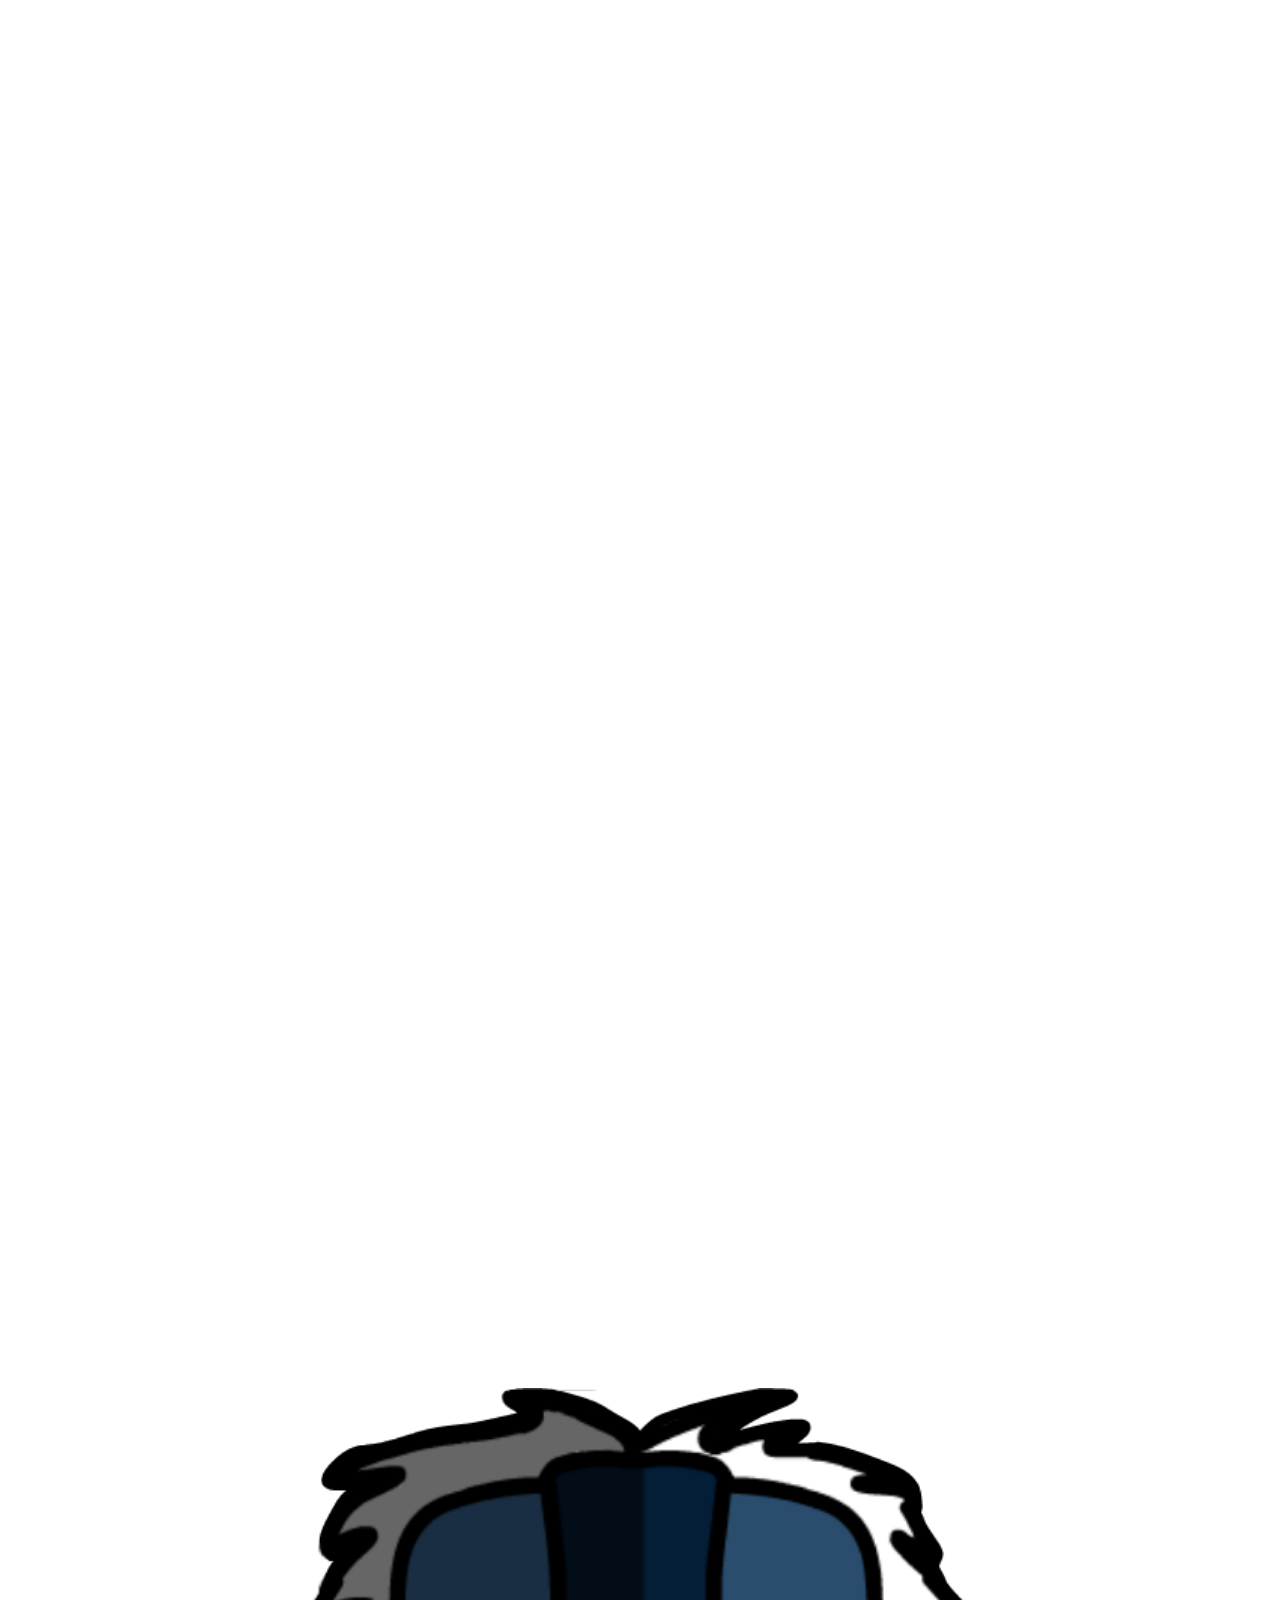
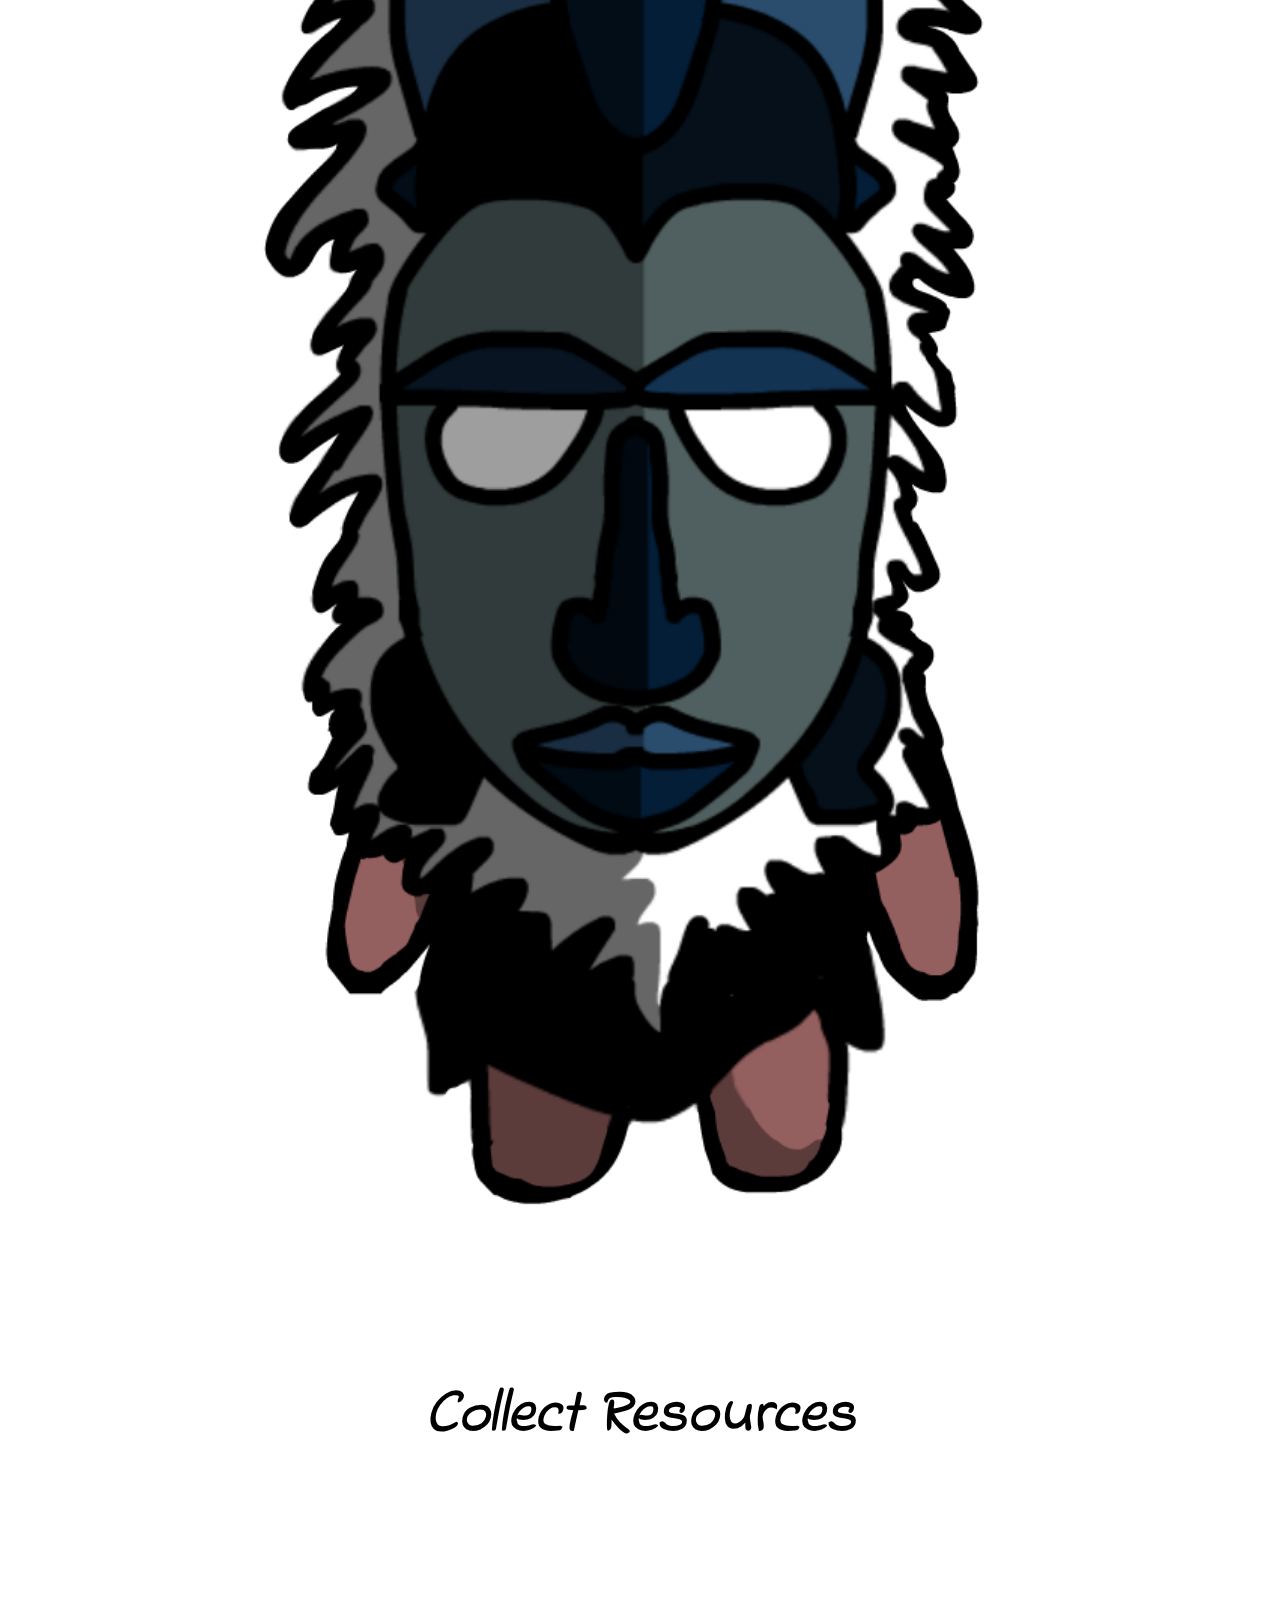
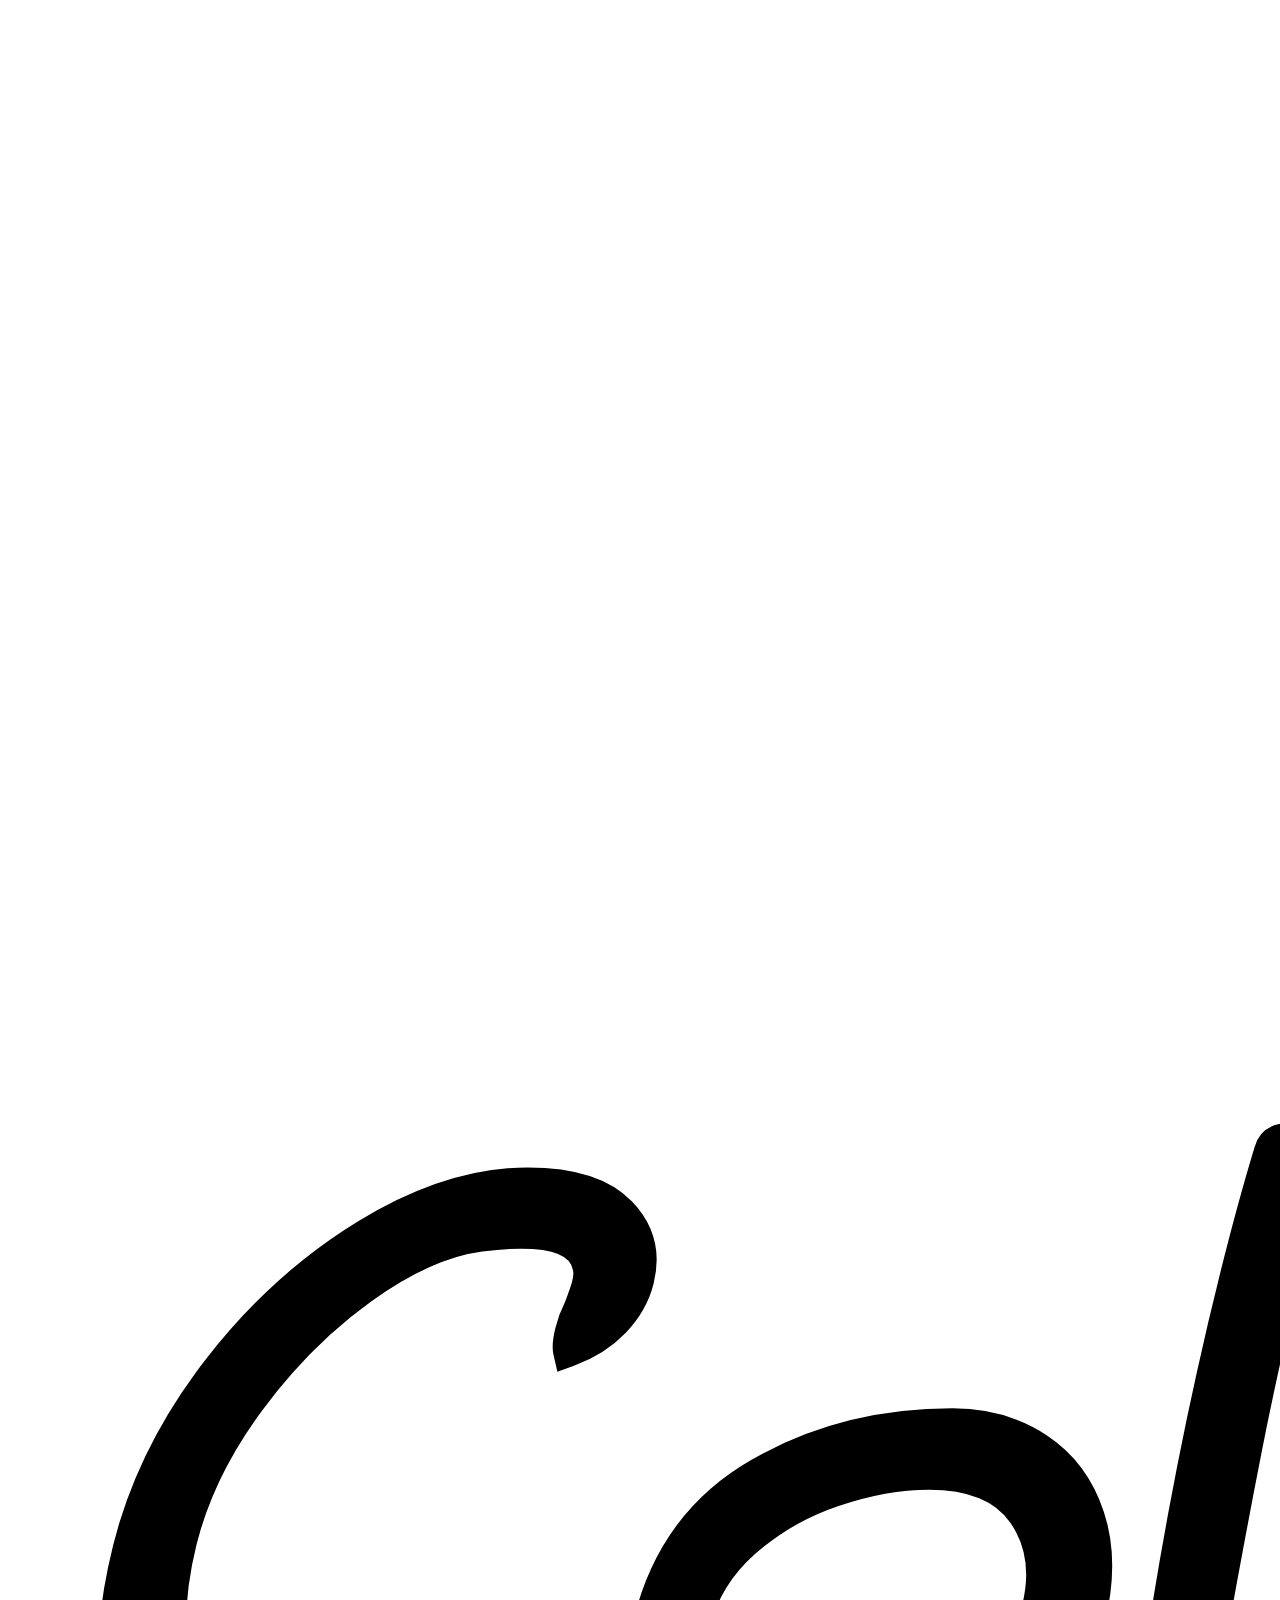
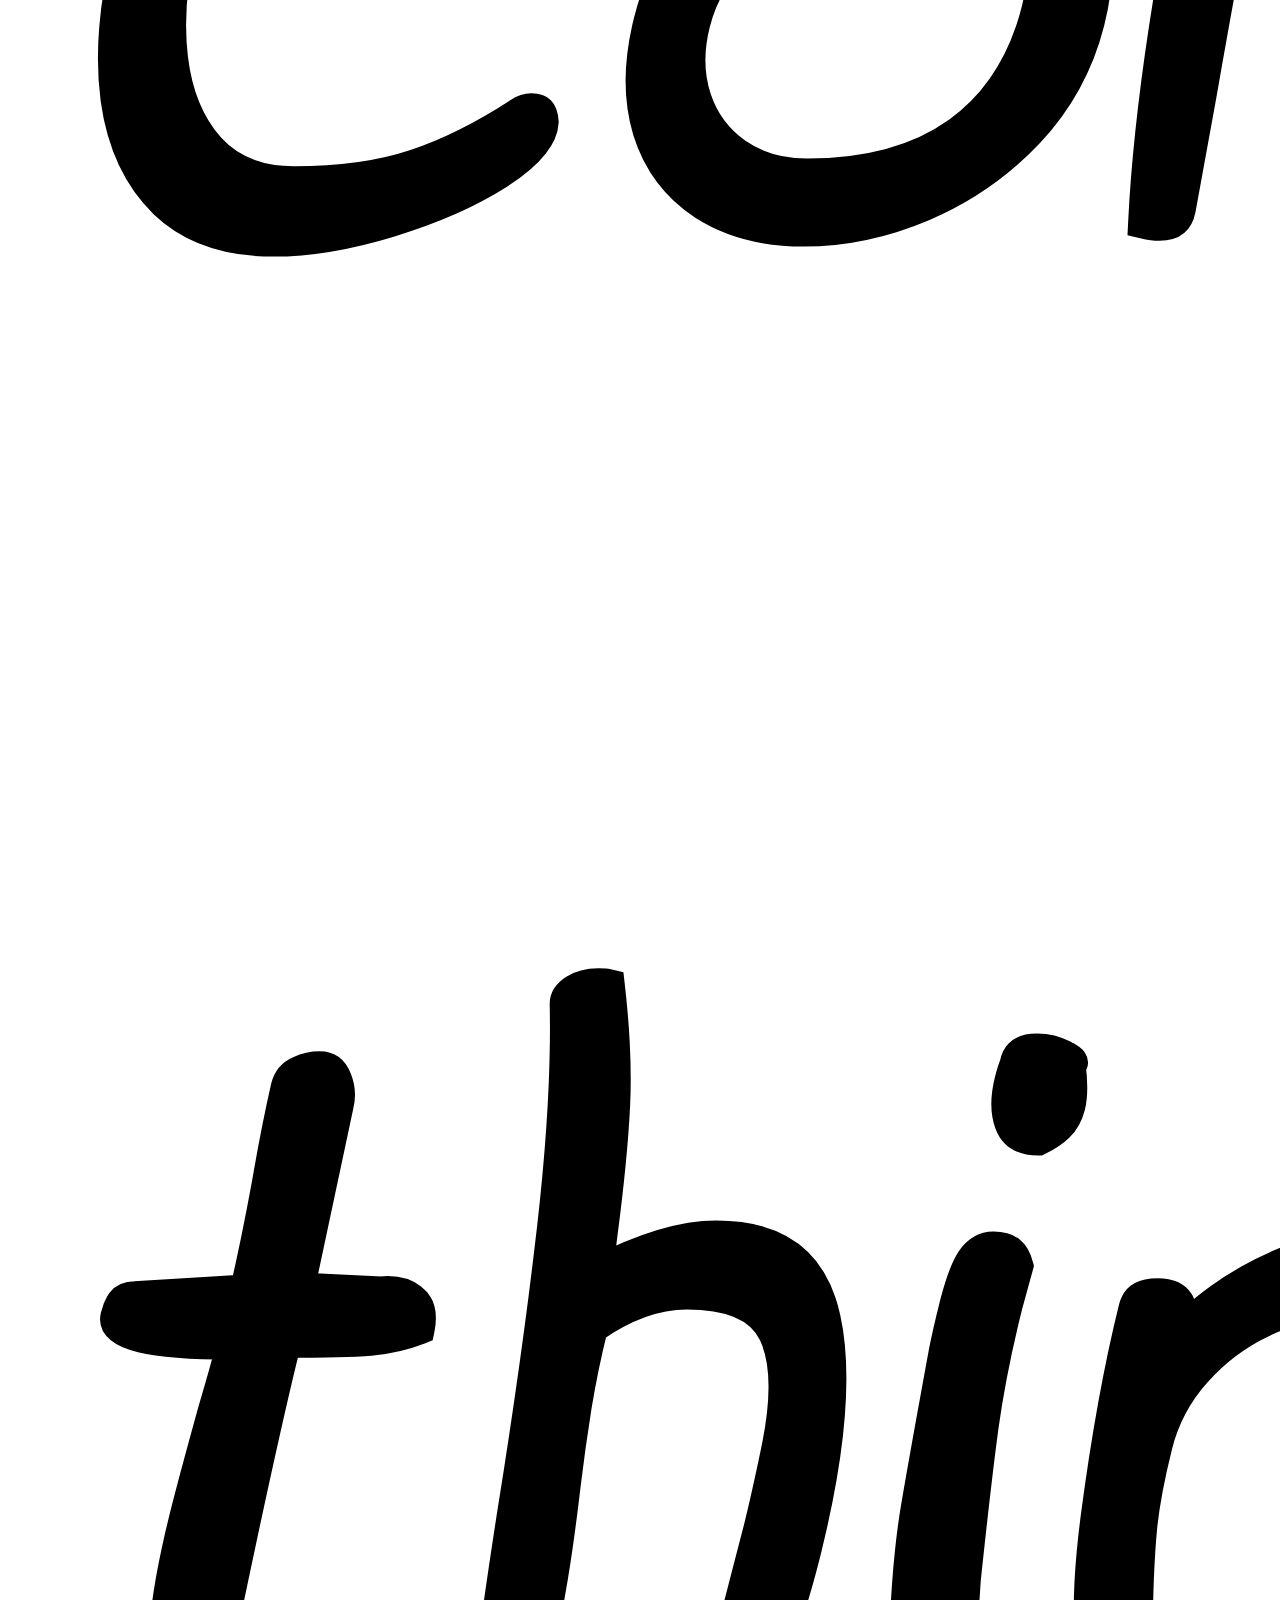
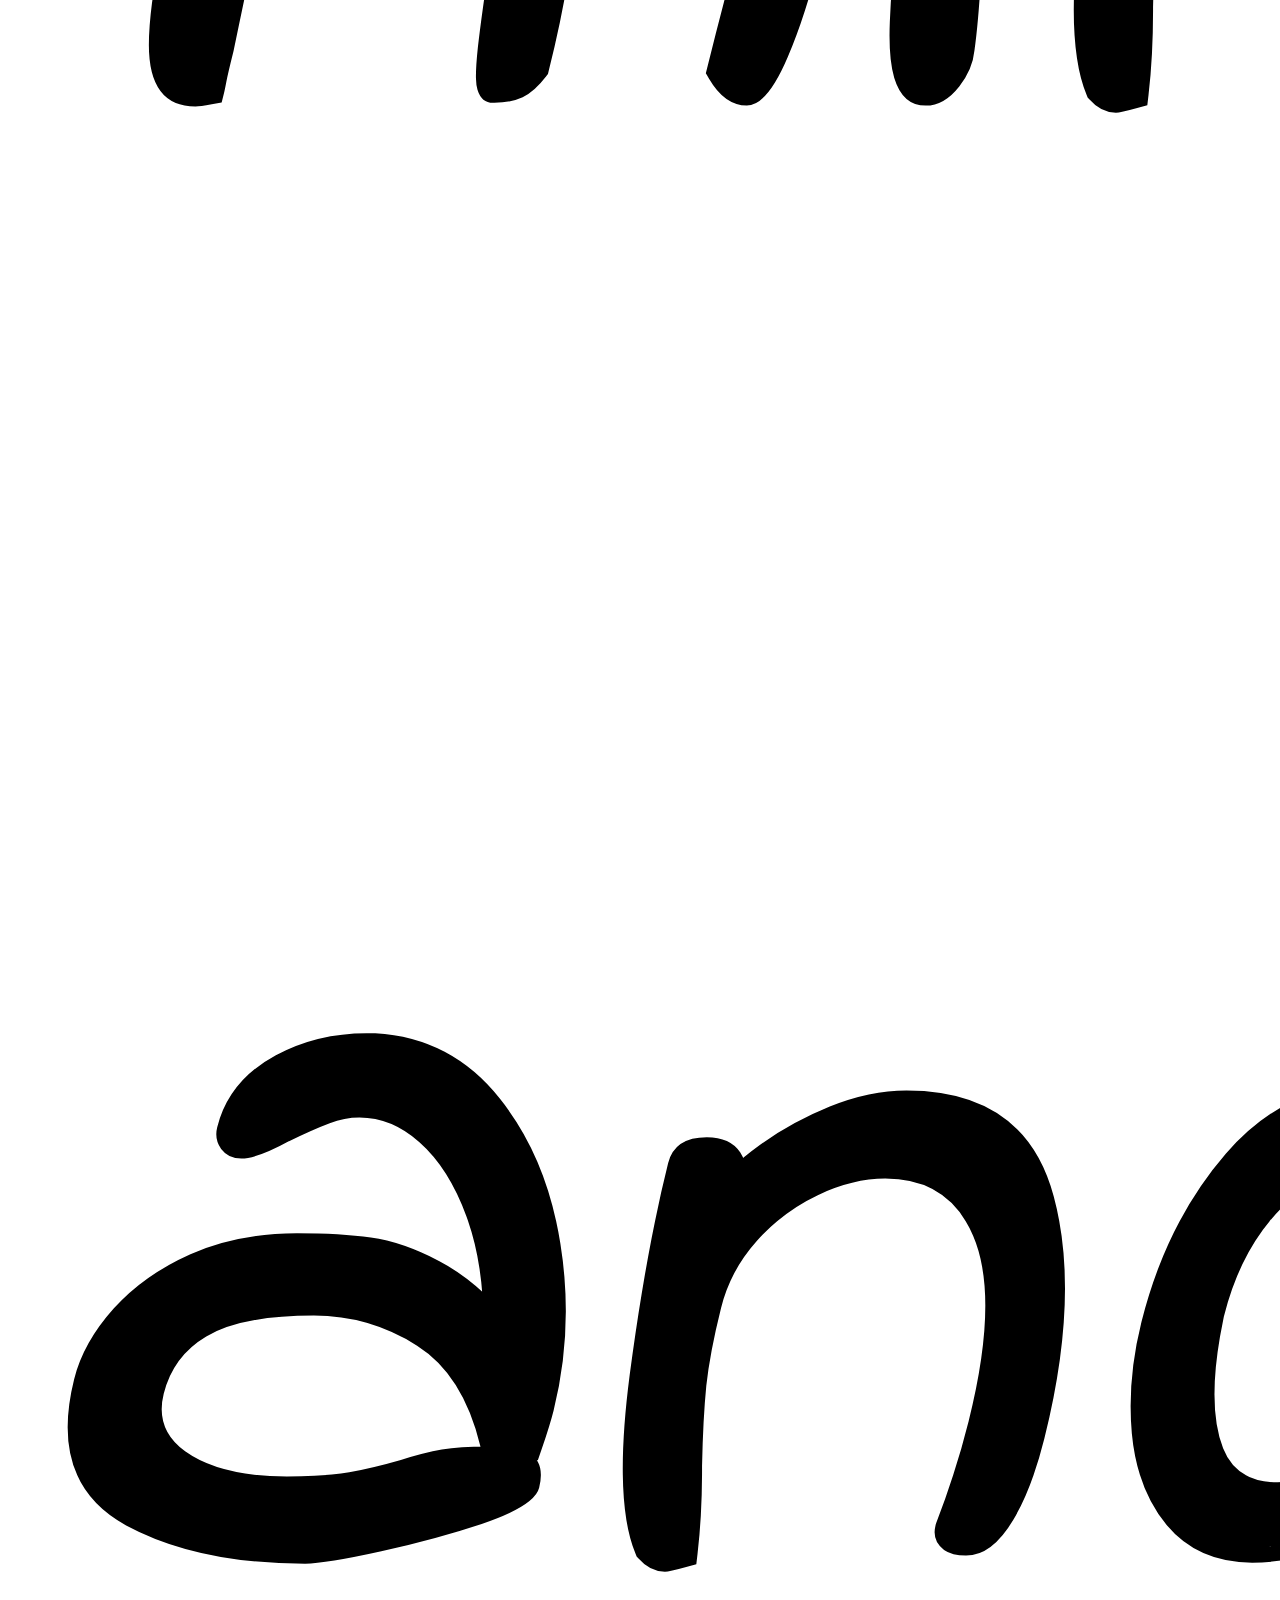
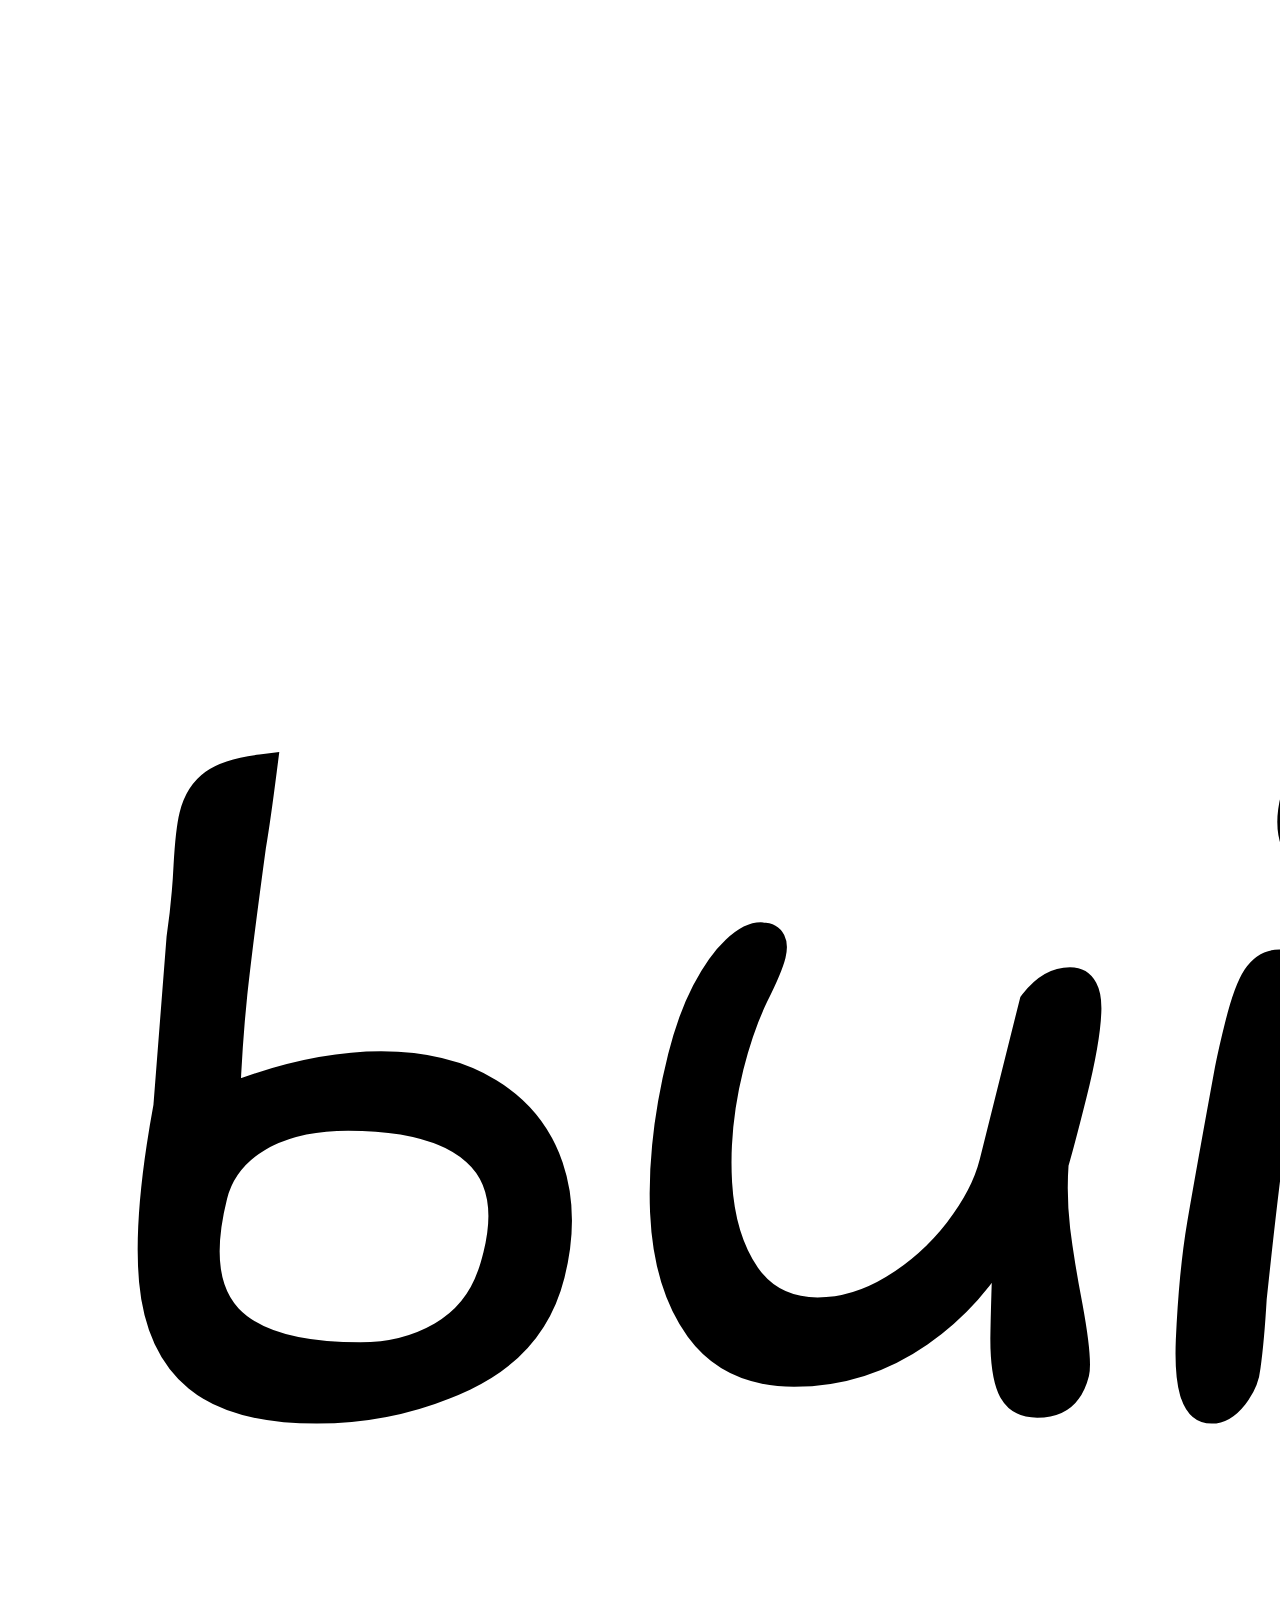
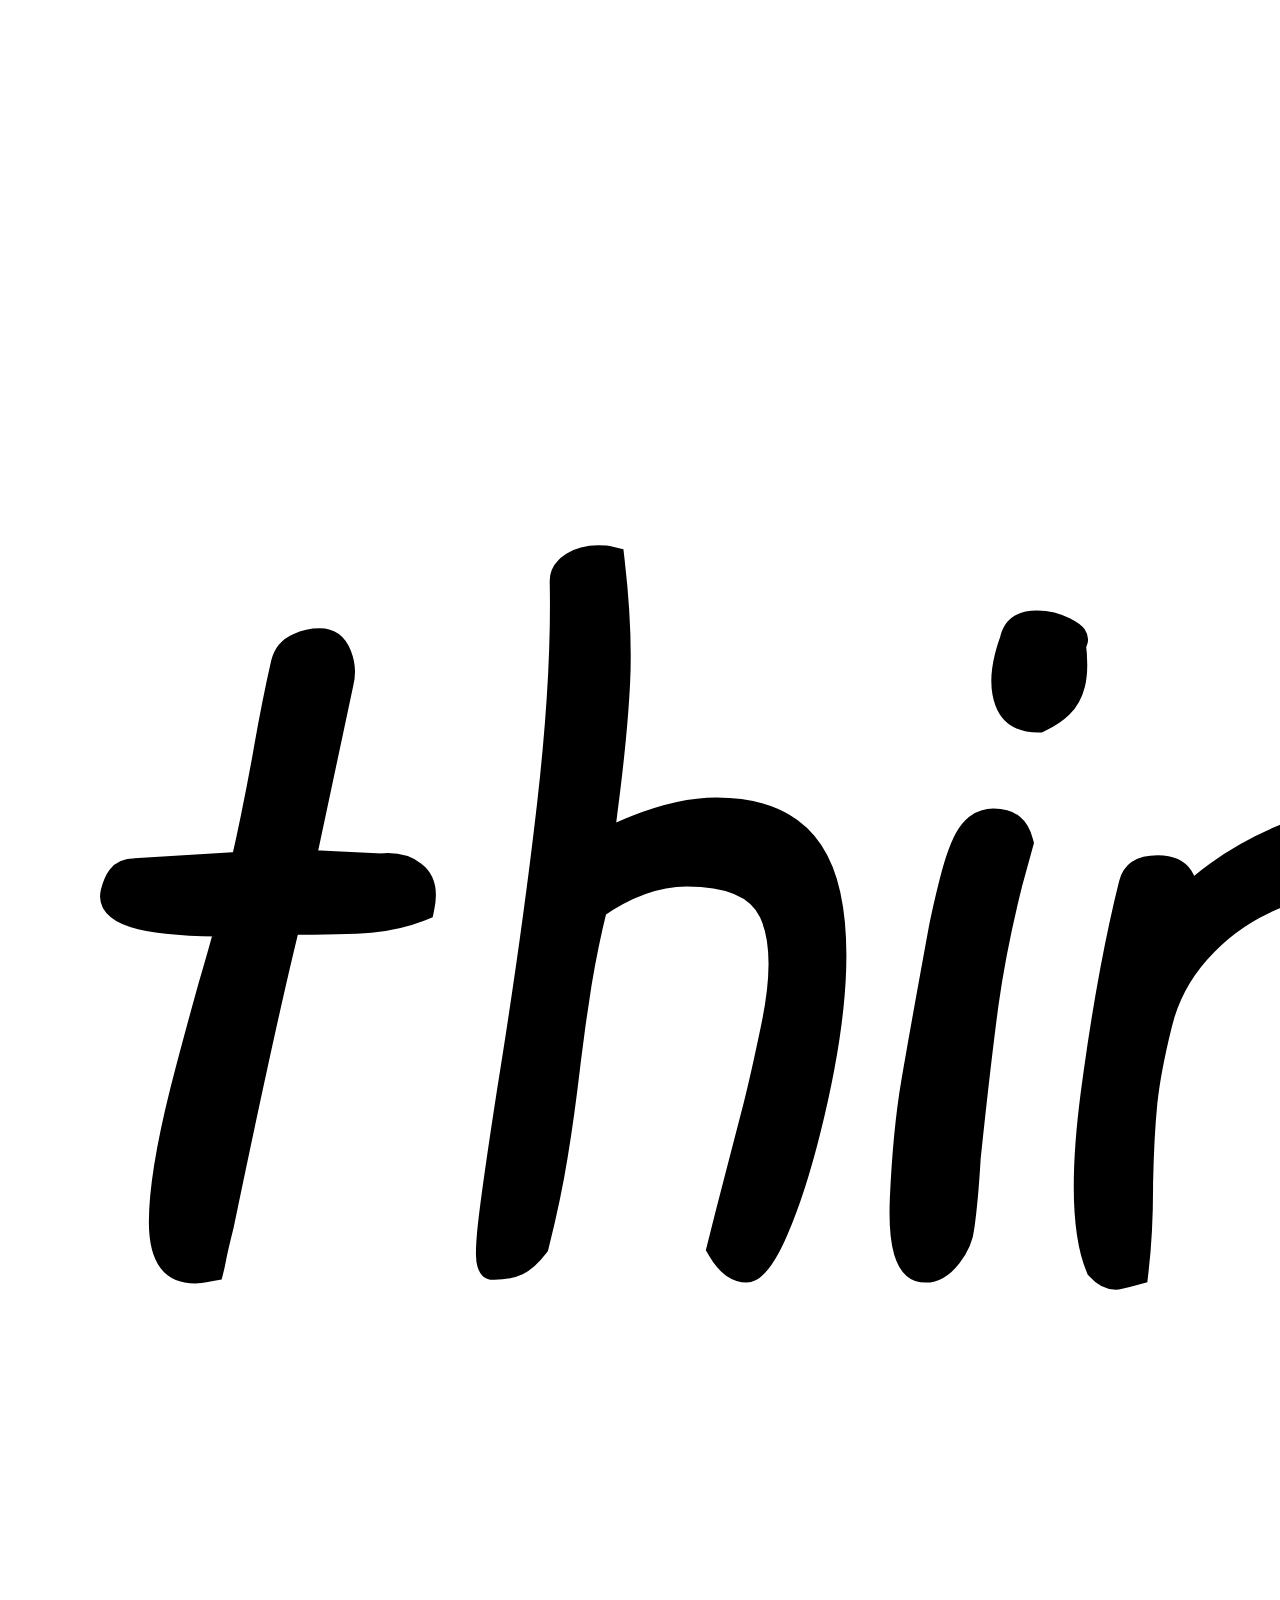
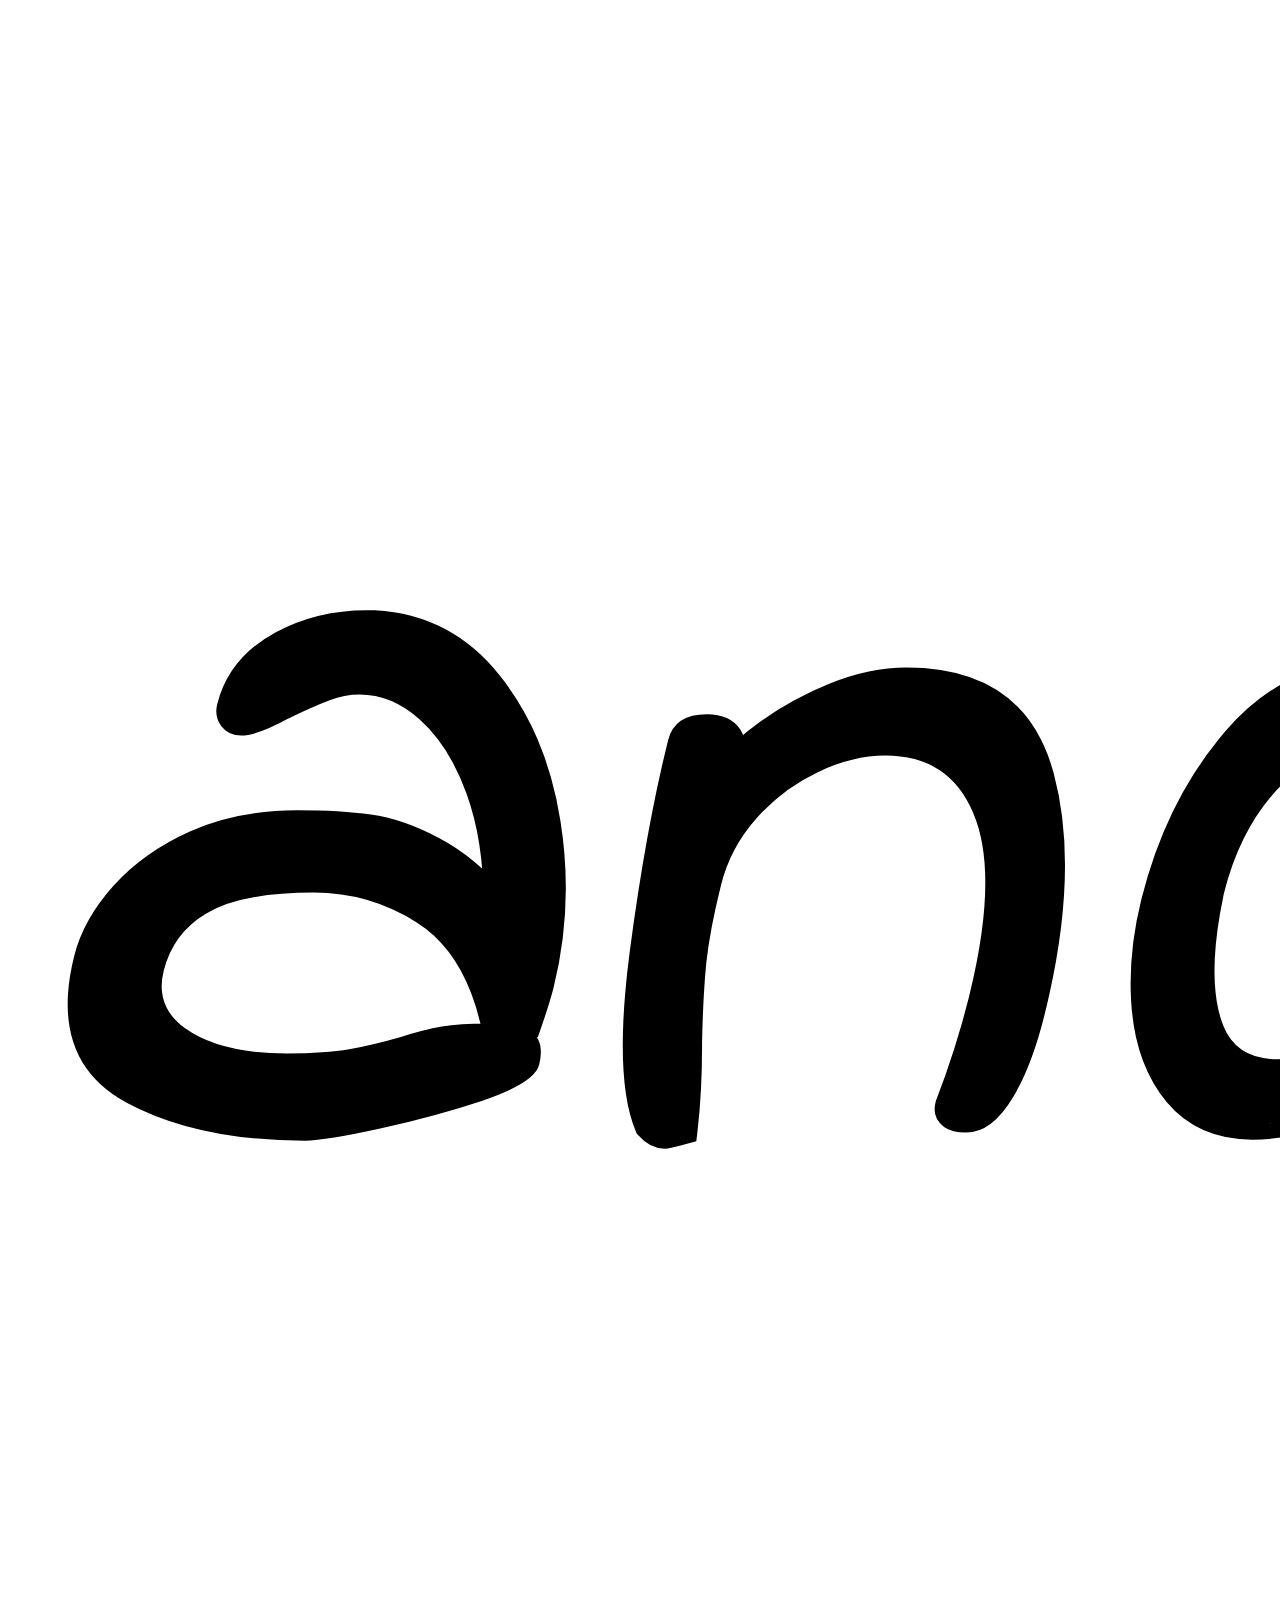
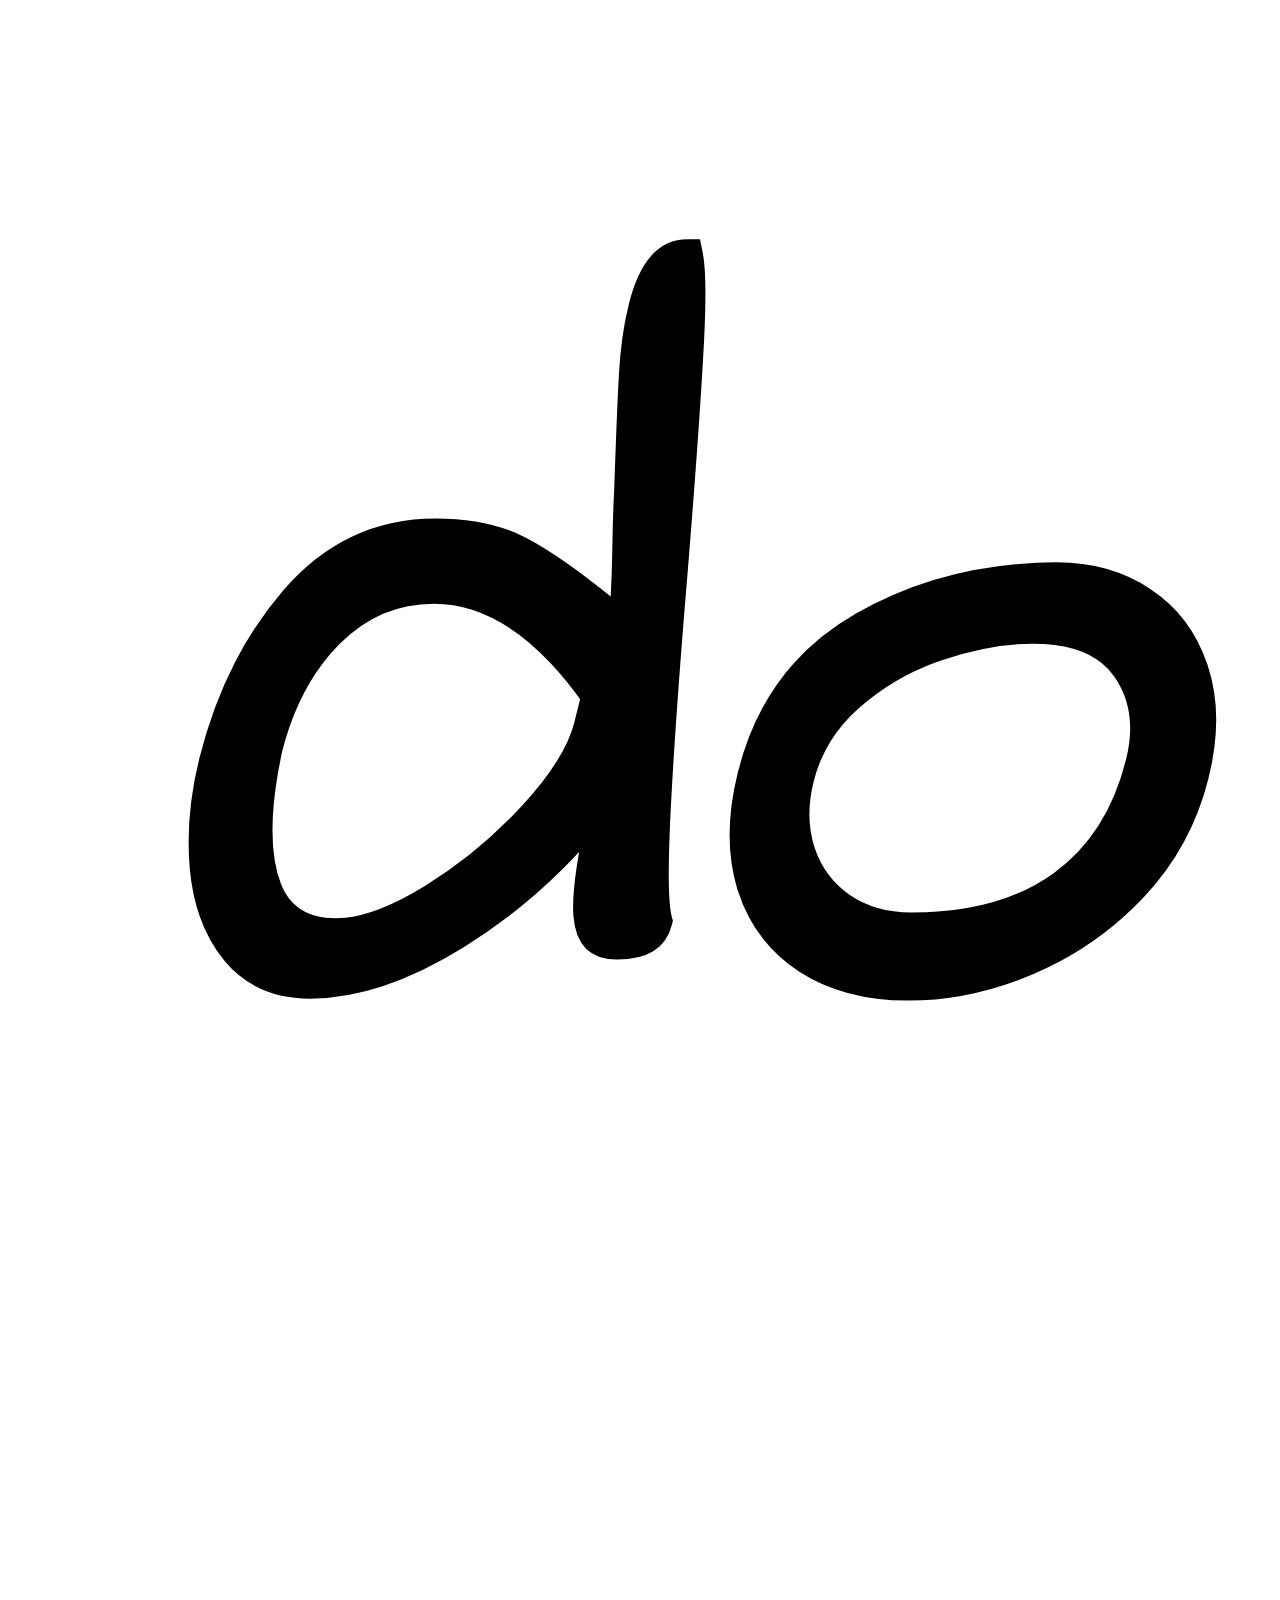
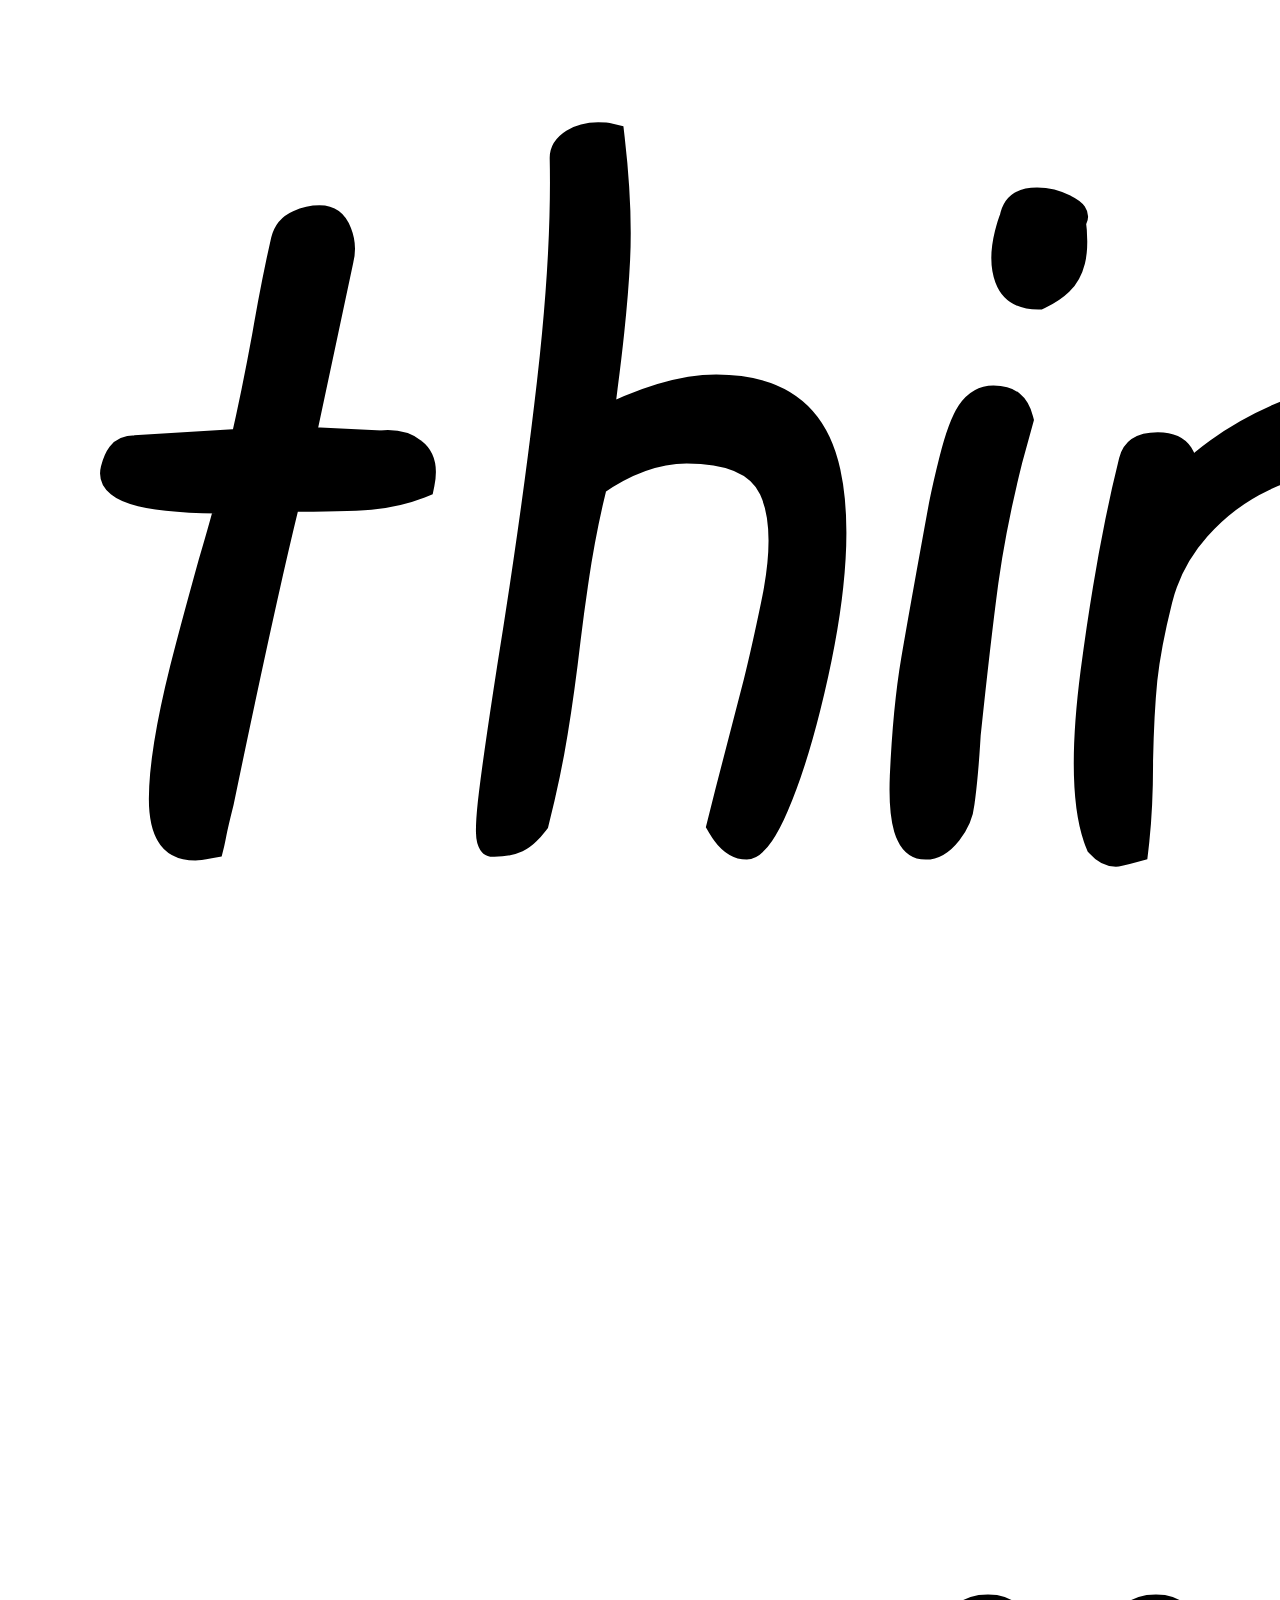
<file: index.html>
<!DOCTYPE html>
<html>
<body>
<head>
    <link href="https://fonts.googleapis.com/css?family=Indie+Flower" rel="stylesheet">
    <link rel="stylesheet" type="text/css" href="css/styleOne.css">
    <link rel="stylesheet" href="https://stackpath.bootstrapcdn.com/bootstrap/4.1.3/css/bootstrap.min.css" integrity="sha384-MCw98/SFnGE8fJT3GXwEOngsV7Zt27NXFoaoApmYm81iuXoPkFOJwJ8ERdknLPMO" crossorigin="anonymous">
</head>
<div class="aboutBackground" class="container">
    
    <div class="row">
        <div class="col-sm-12 bigImageOne">
            <div class="bigHeader">
                <h1 id="headerrr">About the game<h1>
            </div>
        </div>
    </div>
              
                
    <div class="row aboutRow">
        <div class="col-sm-2 bigImageOne"></div>
        <div class="col-sm-3 bigImageOne">
            <img class="IMG" src="images/tribeman1-front-facing0001.png">
        </div>
        <div class="col-sm-5 aboutOne">
            <h1 class="aboutHeader">Collect Resources<h1>
            <p>Collect things and build things and do things all in the name of progression</p>
        </div>
        <div class="col-sm-2 bigImageOne">
           
        </div>
    </div>  
            
    <div class="row aboutRow">  
        <div class="col-sm-1 bigImageOne"></div>
        <div class="col-sm-5 aboutTwo">
            <h1 class="aboutHeader">Fight Enemies<h1>
            <p>You know those terrible creatures that are trying to kill you? Kill them first!</p>
        </div>
        <div class="col-sm-3 bigImageOne">
            <img class="IMG" src="images/character.png">
        </div>
        <div class="col-sm-2 bigImageOne"></div>
    </div>    
                
    <div class="row aboutRow">   
        <div class="col-sm-3 bigImageOne"></div>
        <div class="col-sm-3 bigImageOne">
            <img class="IMG" src="images/tribeman2-front-facing0001.png">
        </div> 
        <div class="col-sm-5 aboutThree">
            <h1 class="aboutHeader">Sail yourself to safety<h1>
            <p>Forget horses and cars we got you a god damn boat</p>
        </div>
        <div class="col-sm-1 bigImageOne"></div>
    </div> 
    
</div>

</body>
</html>
</file>
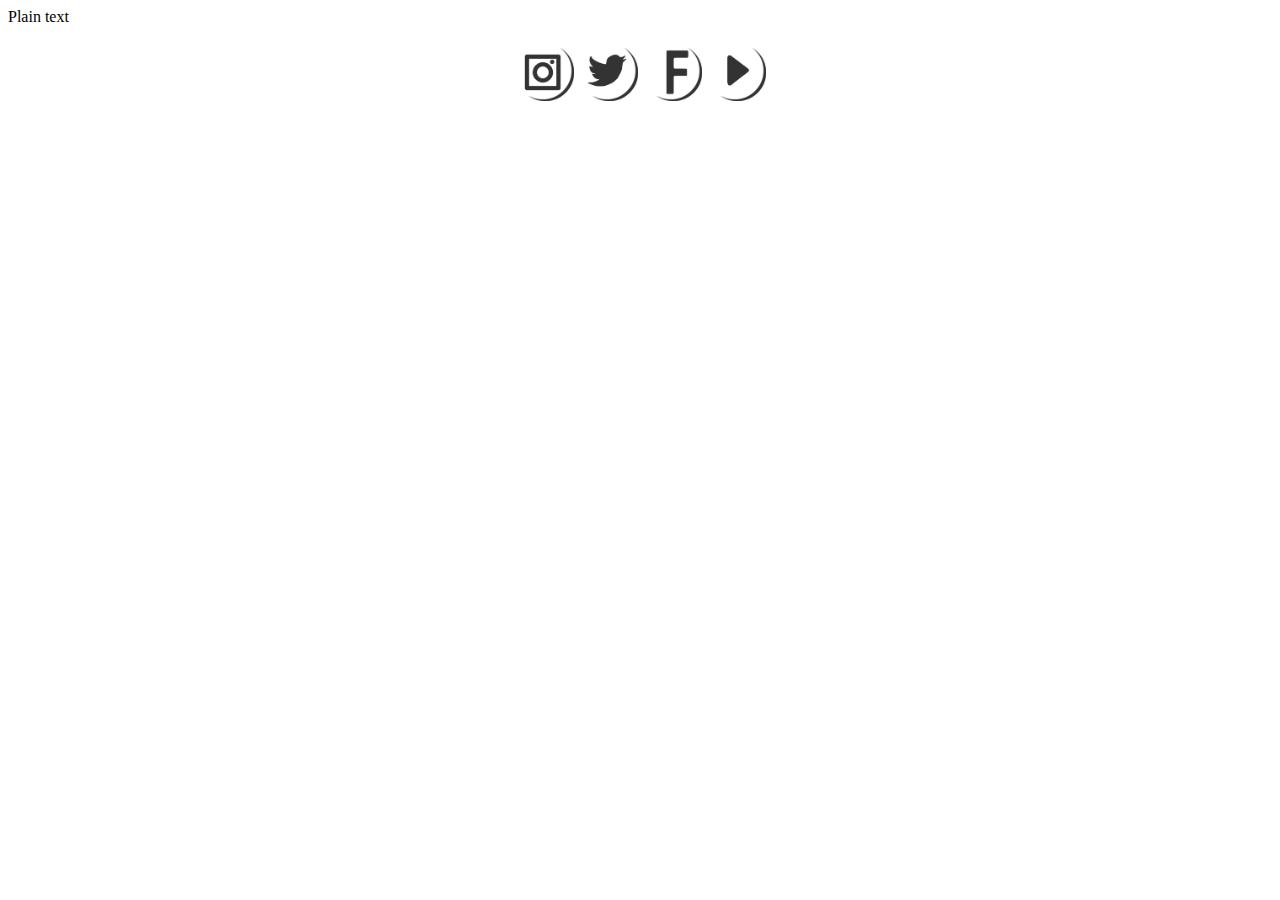
<file: Footer/index.html>
<html>
	<head>
		<link rel = "stylesheet" href = "styleFooter.css">
	</head>
	<body>
		<p>Plain text</p>
		<footer>
			<div id = "footerIcons">
				<a><image src = "Resources/social-insta.png" class = "socialFavicon" /></a>
				<a><image src = "Resources/social-twitter.png" class = "socialFavicon" /></a>
				<a><image src = "Resources/social-facebook.png" class = "socialFavicon" /></a>
				<a><image src = "Resources/social-youtube.png" class = "socialFavicon" /></a>
			</div>
		</footer>
	</body>
</html>
</file>
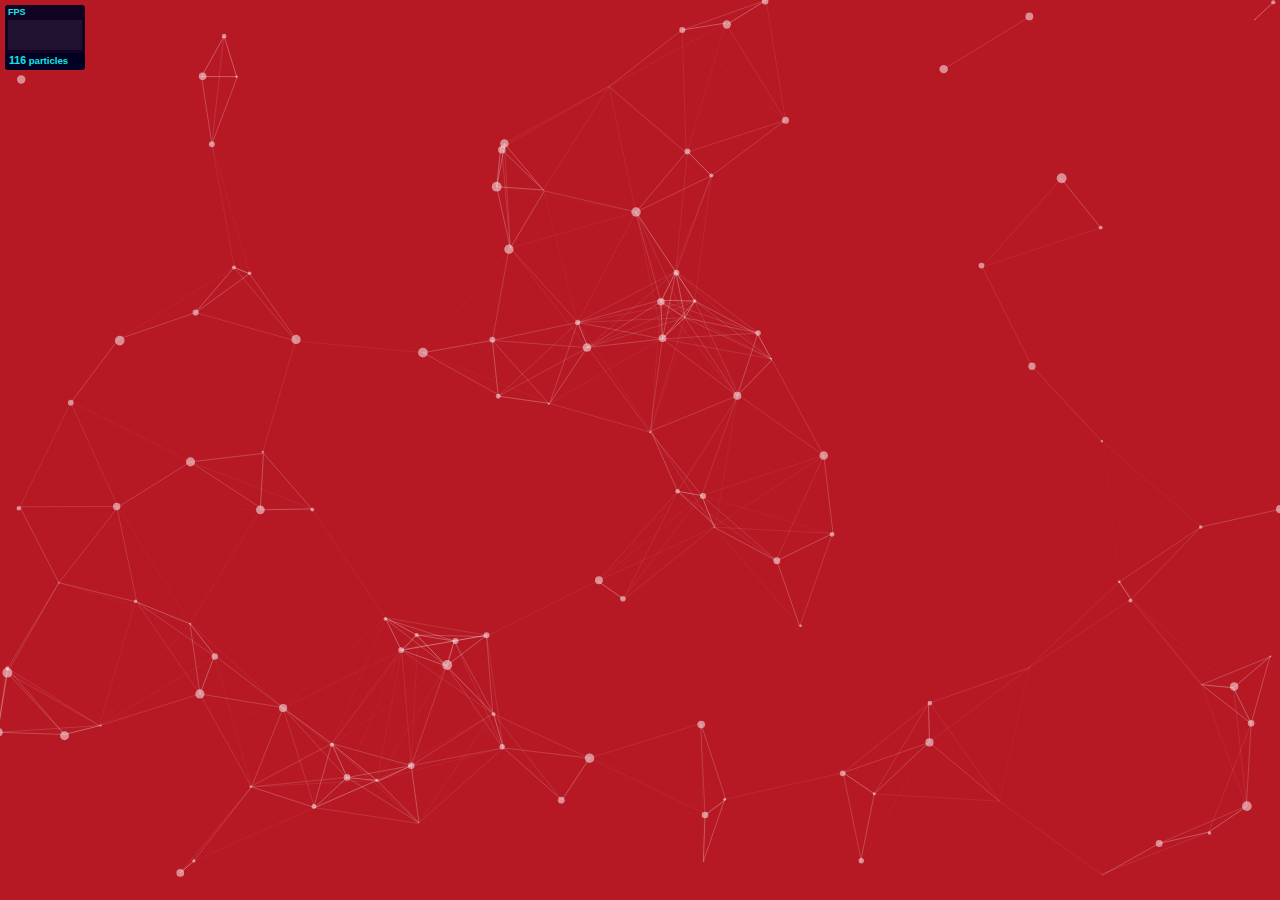
<file: particles.js-master/demo/index.html>
<!DOCTYPE html>
<html lang="en">
<head>
  <meta charset="utf-8">
  <title>particles.js</title>
  <meta name="description" content="particles.js is a lightweight JavaScript library for creating particles.">
  <meta name="author" content="Vincent Garreau" />
  <meta name="viewport" content="width=device-width, initial-scale=1.0, minimum-scale=1.0, maximum-scale=1.0, user-scalable=no">
  <link rel="stylesheet" media="screen" href="css/style.css">
</head>
<body>

<!-- count particles -->
<div class="count-particles">
  <span class="js-count-particles">--</span> particles
</div>

<!-- particles.js container -->
<div id="particles-js"></div>

<!-- scripts -->
<script src="../particles.js"></script>
<script src="js/app.js"></script>

<!-- stats.js -->
<script src="js/lib/stats.js"></script>
<script>
  var count_particles, stats, update;
  stats = new Stats;
  stats.setMode(0);
  stats.domElement.style.position = 'absolute';
  stats.domElement.style.left = '0px';
  stats.domElement.style.top = '0px';
  document.body.appendChild(stats.domElement);
  count_particles = document.querySelector('.js-count-particles');
  update = function() {
    stats.begin();
    stats.end();
    if (window.pJSDom[0].pJS.particles && window.pJSDom[0].pJS.particles.array) {
      count_particles.innerText = window.pJSDom[0].pJS.particles.array.length;
    }
    requestAnimationFrame(update);
  };
  requestAnimationFrame(update);
</script>

</body>
</html>
</file>
<file: css/styleOne.css>
@-webkit-keyframes NAME-YOUR-ANIMATION {
  0%   { background-color: lightpink; }
  50% { background-color: indianred; }
  100%   { background-color: lightpink; }
}

@-webkit-keyframes LG {
  0%   { background-image: linear-gradient(45, red, yellow);}
  50% { background-image: linear-gradient(45, yellow, red); }
  100%   { background-image: linear-gradient(45, red, yellow); }
}

.bigHeader
{
    font-size: 500px;
    font-family: 'Indie Flower', cursive;
}

.aboutOne
{
    font-family: 'Indie Flower', cursive;
    font-style: italic;
}

.aboutOne
{
    padding-top: 100px;
   font-size: 500px;
}

.aboutTwo
{
    padding-top: 100px;
    font-family: 'Indie Flower', cursive;
}

.aboutThree
{
    padding-top: 100px;
    font-family: 'Indie Flower', cursive;
}

.aboutBackground
{
    animation: NAME-YOUR-ANIMATION 30s infinite; 
  
}

.bigImageOne
{
 
}

.IMG
{
    width: 60%;
}

.IMG1
{
    width: 60%;
}

#headerrr
{
    color: white;
    font-size: 200px;
    text-align: center;
}

.aboutRow
{
    text-align: center;
    margin-top: 50px;
   
}

.aboutHeader
{
    font-size: 60px;
}
</file>
<file: Footer/styleFooter.css>
.socialFavicon
{
	width: 60px;
}

#footerIcons
{
	text-align: center;
	vertical-align: text-bottom;
}
</file>
<file: particles.js-master/demo/css/style.css>
/* =============================================================================
   HTML5 CSS Reset Minified - Eric Meyer
   ========================================================================== */

html,body,div,span,object,iframe,h1,h2,h3,h4,h5,h6,p,blockquote,pre,abbr,address,cite,code,del,dfn,em,img,ins,kbd,q,samp,small,strong,sub,sup,var,b,i,dl,dt,dd,ol,ul,li,fieldset,form,label,legend,table,caption,tbody,tfoot,thead,tr,th,td,article,aside,canvas,details,figcaption,figure,footer,header,hgroup,menu,nav,section,summary,time,mark,audio,video{margin:0;padding:0;border:0;outline:0;font-size:100%;vertical-align:baseline;background:transparent}
body{line-height:1}
article,aside,details,figcaption,figure,footer,header,hgroup,menu,nav,section{display:block}
nav ul{list-style:none}
blockquote,q{quotes:none}
blockquote:before,blockquote:after,q:before,q:after{content:none}
a{margin:0;padding:0;font-size:100%;vertical-align:baseline;background:transparent;text-decoration:none}
mark{background-color:#ff9;color:#000;font-style:italic;font-weight:bold}
del{text-decoration:line-through}
abbr[title],dfn[title]{border-bottom:1px dotted;cursor:help}
table{border-collapse:collapse;border-spacing:0}
hr{display:block;height:1px;border:0;border-top:1px solid #ccc;margin:1em 0;padding:0}
input,select{vertical-align:middle}
li{list-style:none}


/* =============================================================================
   My CSS
   ========================================================================== */

/* ---- base ---- */

html,body{ 
	width:100%;
	height:100%;
	background:#111;
}

html{
  -webkit-tap-highlight-color: rgba(0, 0, 0, 0);
}

body{
  font:normal 75% Arial, Helvetica, sans-serif;
}

canvas{
  display:block;
  vertical-align:bottom;
}


/* ---- stats.js ---- */

.count-particles{
  background: #000022;
  position: absolute;
  top: 48px;
  left: 0;
  width: 80px;
  color: #13E8E9;
  font-size: .8em;
  text-align: left;
  text-indent: 4px;
  line-height: 14px;
  padding-bottom: 2px;
  font-family: Helvetica, Arial, sans-serif;
  font-weight: bold;
}

.js-count-particles{
  font-size: 1.1em;
}

#stats,
.count-particles{
  -webkit-user-select: none;
  margin-top: 5px;
  margin-left: 5px;
}

#stats{
  border-radius: 3px 3px 0 0;
  overflow: hidden;
}

.count-particles{
  border-radius: 0 0 3px 3px;
}


/* ---- particles.js container ---- */

#particles-js{
  width: 100%;
  height: 100%;
  background-color: #b61924;
  background-image: url('');
  background-size: cover;
  background-position: 50% 50%;
  background-repeat: no-repeat;
}
</file>
